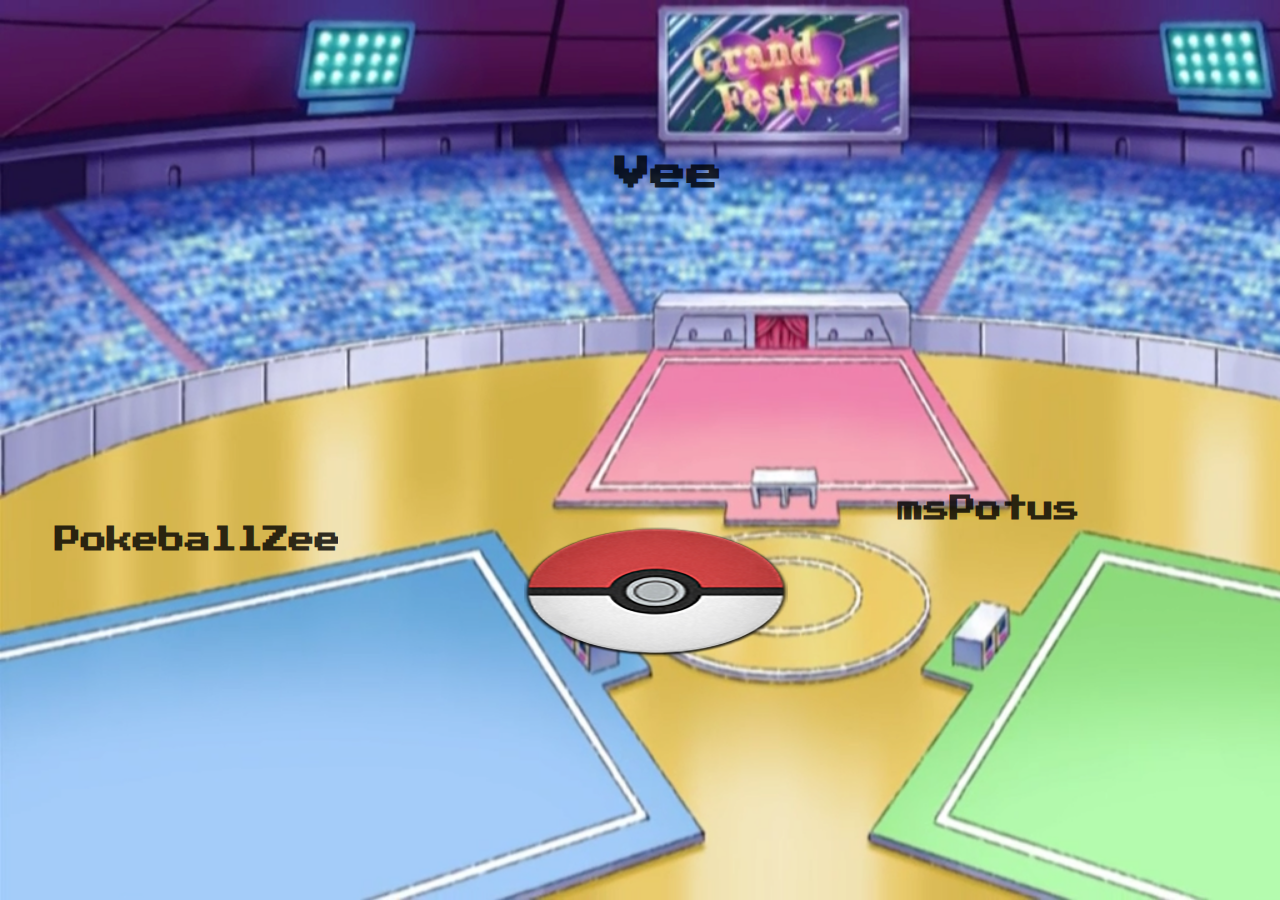
<file: index.html>
<!DOCTYPE html>
<html>
<head>
	<title>Goldenrod Gym</title>
	<link href="https://fonts.googleapis.com/css?family=Press+Start+2P" rel="stylesheet">
	<link rel="stylesheet" type="text/css" href="css/main.css">
</head>
<body>

	<img src="Image/Pokeball2.png" id="pokeBall"/>

<div>


	<audio id="myAudio" src="Audio/fans.mp3" type="audio/mp3">
		<p>If you are reading this, it is because your browser does not support the audio element.     </p>
	</audio>

	<audio id="myAudio1" src="Audio/120-pokemonGym.mp3" type="audio/mp3">
		<p>If you are reading this, it is because your browser does not support the audio element.     </p>
	</audio>

	<!-- <div id="arenaP">
		<img class="arena" src="Image/PokemonArena.png"/>
		<div id="pokeBall">

		</div>
	</div> -->
		<div class="zee slide">
			<div class= "trainername1">
			<h1>PokeballZee</h1>
			</div>
		</div>

		<div class="nadia slide">
			<div class= "trainername2">
			<h2>Vee</h2>
			</div>
		</div>

		<div class="caroline slide">
			<div class= "trainername3">
			<h1>msPotus</h1>
			</div>
		</div>



<script
  src="https://code.jquery.com/jquery-3.3.1.js"
  integrity="sha256-2Kok7MbOyxpgUVvAk/HJ2jigOSYS2auK4Pfzbm7uH60="
  crossorigin="anonymous"></script>
  <script src="main.js"></script>
</body>
</html>
</file>
<file: css/main.css>
body {
  background-image: url("../Image/PokemonArena.png");
  background-size: cover;
  background-attachment: fixed;
  margin: 0px;
  width: 100%; }

h1 {
  font-size: 26px;
  font-family: 'Press Start 2P', cursive;
}

h2{
    font-size: 36px;
  text-align:left;
  font-family: 'Press Start 2P', cursive;
}


/*#arenaP {
  position: relative; }*/

#pokeBall {
  position: absolute;
  bottom: 0;
  left: 40.8%;
  top: 51.3%;
  width: 268px;
  height: 260px;
  transform: scale(1, 0.5); }

/*# sourceMappingURL=main.css.map */

.zee {
  height: 375px;
  width: 300px;
  position: absolute;
  bottom: 0;
  left: 3%;
  top: 55.3%;
  overflow: hidden;

}

.nadia {
  height: 355px;
  width: 255px;
  position: absolute;
  bottom: 0;
  left: 45.3%;
  top: 10%;
  overflow: hidden;

}

.caroline {
  height: 385px;
  width: 300px;
  position: absolute;
  bottom: 0;
  left: 63%;
  top: 48.3%;
  overflow: hidden;

}

.slidezee {
  height: 275px;
  width: 300px;
  position: absolute;
  bottom: 0;
  left: 25.7%;
  top: 17.3%;
/*   overflow: hidden; */


}

.slidenadia {
  height: 235px;
  width: 255px;
  position: absolute;
  bottom: 0;
  left: 23.7%;
  top: 27.3%;
/*   overflow: hidden; */

}

.slidecaroline {
  height: 275px;
  width: 300px;
  position: absolute;
  bottom: 0;
  left: 50%;
  top: 23.3%;
/*   overflow: hidden; */
}

.hidden {
  display: none;
}

/*.trainer {
position: fixed;
}*/

.trainername1 {
  height: 275px;
  width: 300px;
  border: thick;
  border-color: black;
  position: absolute;
  bottom: 0;
  left: 5.7%;
  top: 3.3%;
  opacity: 0.8;

}

.trainername2 {
  height: 235px;
  width: 255px;
  border: thick;
  border-color: black;
  position: absolute;
  bottom: 0;
  left: 13.7%;
  top: 10.3%;
  opacity: 0.8;

}

.trainername3 {
  height: 275px;
  width: 300px;
  border: thick;
  border-color: black;
  position: absolute;
  bottom: 0;
  left: 30.7%;
  top: 11.3%;
  opacity: 0.8;
}
</file>
